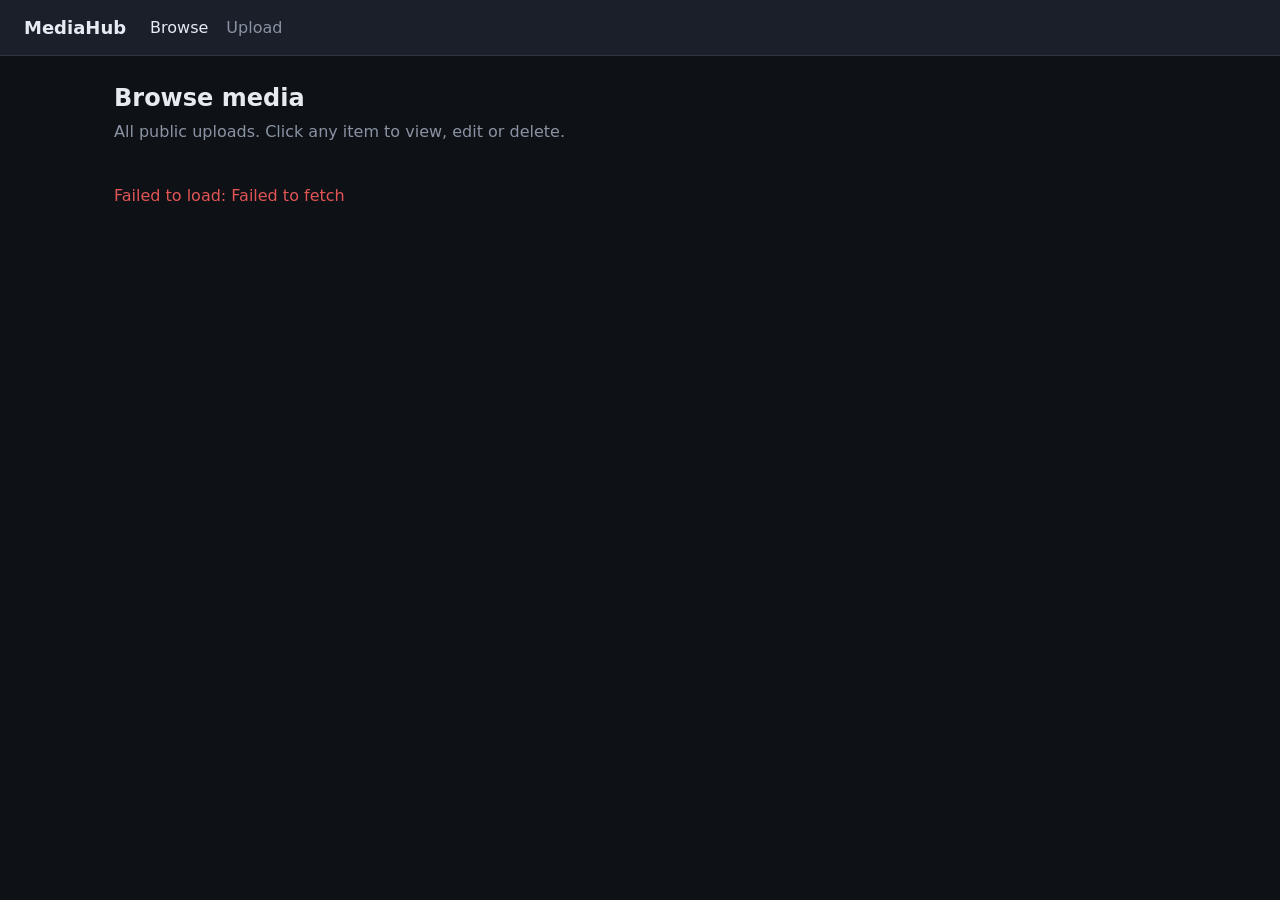
<file: index.html>
<!doctype html>
<html lang="en">
<head>
  <meta charset="utf-8">
  <meta name="viewport" content="width=device-width, initial-scale=1">
  <title>MediaHub - Browse</title>
  <link rel="stylesheet" href="style.css">
</head>
<body>

<header>
  <div class="brand">MediaHub</div>
  <nav>
    <a href="index.html" class="active">Browse</a>
    <a href="upload.html">Upload</a>
  </nav>
</header>

<main>
  <h1>Browse media</h1>
  <p class="subtitle">All public uploads. Click any item to view, edit or delete.</p>

  <div id="grid" class="grid"></div>
  <div id="empty" class="empty" hidden>
    <p>No media yet. <a href="upload.html">Upload the first one</a>.</p>
  </div>
  <div id="loading" class="empty"><p>Loading…</p></div>
</main>

<script src="config.js"></script>
<script src="app.js"></script>
<script>
(async function () {
  const grid = document.getElementById("grid");
  const loading = document.getElementById("loading");
  const empty = document.getElementById("empty");

  try {
    const items = await api.listMedia();
    loading.hidden = true;

    if (!items || items.length === 0) {
      empty.hidden = false;
      return;
    }

    grid.innerHTML = items.map(m => `
      <div class="card" onclick="location.href='detail.html?id=${encodeURIComponent(m.mediaId)}'">
      <div class="thumb" style="${/\.(mp4|webm|mov)/i.test(m.blobUrl) ? '' : 'background-image:url(' + thumbUrl(m.mediaId, m.blobUrl) + ')'}">
        ${/\.(mp4|webm|mov)/i.test(m.blobUrl) ? `<video src="${thumbUrl(m.mediaId, m.blobUrl)}" style="width:100%;height:100%;object-fit:cover;" muted preload="metadata"></video>` : ''}
      </div>
        <div class="meta">
          <div class="title">${escapeHtml(m.title)}</div>
          <div class="sub">
            <span>${new Date(m.createdAt).toLocaleDateString()}</span>
            ${statusPill(m.status)}
          </div>
        </div>
      </div>
    `).join("");
  } catch (err) {
    loading.hidden = true;
    grid.innerHTML = `<p style="color:var(--danger)">Failed to load: ${escapeHtml(err.message)}</p>`;
  }
})();
</script>
</body>
</html>
</file>
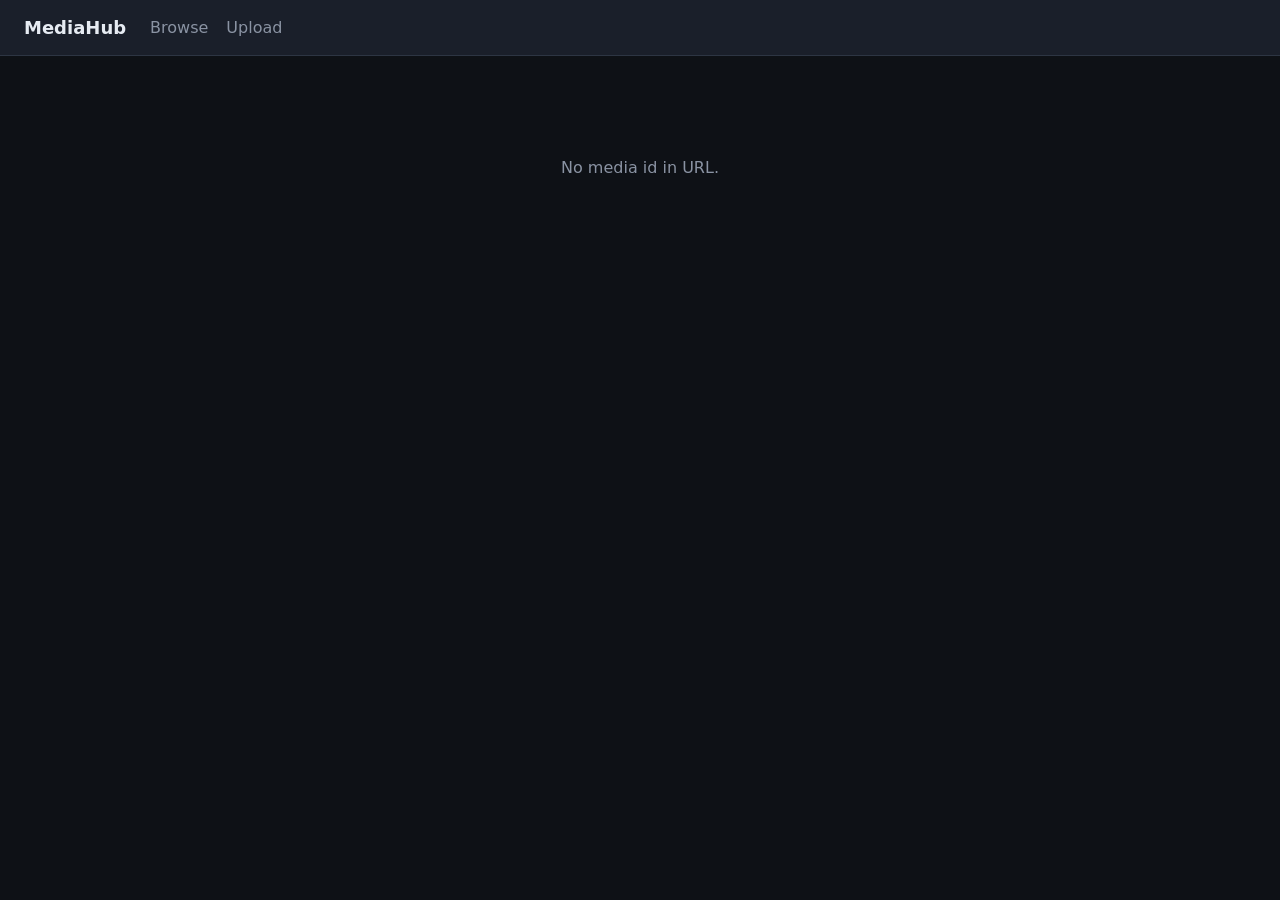
<file: detail.html>
<!doctype html>
<html lang="en">
<head>
  <meta charset="utf-8">
  <meta name="viewport" content="width=device-width, initial-scale=1">
  <title>MediaHub - Detail</title>
  <link rel="stylesheet" href="style.css">
</head>
<body>

<header>
  <div class="brand">MediaHub</div>
  <nav>
    <a href="index.html">Browse</a>
    <a href="upload.html">Upload</a>
  </nav>
</header>

<main>
  <div id="root">
    <div class="empty"><p>Loading…</p></div>
  </div>
</main>

<script src="config.js"></script>
<script src="app.js"></script>
<script>
const mediaId = getQueryParam("id");
const root = document.getElementById("root");

if (!mediaId) {
  root.innerHTML = '<div class="empty"><p>No media id in URL.</p></div>';
} else {
  load();
}

async function load() {
  try {
    const { mediaItem, metadata } = await api.getMedia(mediaId);
    render(mediaItem, metadata || {});
  } catch (err) {
    root.innerHTML = `<div class="empty"><p style="color:var(--danger)">Failed to load: ${escapeHtml(err.message)}</p></div>`;
  }
}

function render(item, meta) {
  const sas = "se=2026-12-31&sp=rl&sv=2026-02-06&sr=c&sig=HSWlaudSpchXk90zzvk2GuknJPZ49KJyJJopTq6xSdc%3D";
  const mediaUrlWithSas = item.blobUrl ? item.blobUrl + "?" + sas : "";
  const isVideo = /\.(mp4|webm|mov)$/i.test(item.blobUrl);
  const playerHtml = isVideo
    ? `<video controls src="${escapeHtml(mediaUrlWithSas)}"></video>`
    : `<img src="${escapeHtml(mediaUrlWithSas)}" alt="${escapeHtml(item.title)}">`;

  const labels = (meta.aiLabels || []).map(t => `<span class="tag">${escapeHtml(t)}</span>`).join("");
  const tags   = (meta.tags     || []).map(t => `<span class="tag">${escapeHtml(t)}</span>`).join("");

  root.innerHTML = `
    <div class="detail">
      <div>
        <div class="player">${playerHtml}</div>
        <h1 style="margin-top:16px" id="titleDisplay">${escapeHtml(item.title)}</h1>
        <p class="subtitle">Uploaded ${new Date(item.createdAt).toLocaleString()}</p>

        ${labels ? `<div><strong style="color:var(--text-dim);font-size:13px">Auto tags (AI Vision)</strong><div class="tags">${labels}</div></div>` : ""}
        ${tags   ? `<div style="margin-top:12px"><strong style="color:var(--text-dim);font-size:13px">User tags</strong><div class="tags">${tags}</div></div>` : ""}
      </div>

      <aside class="info">
        <h2>Details</h2>
        <div class="row"><span>Status</span>${statusPill(item.status)}</div>
        <div class="row"><span>Visibility</span><span>${escapeHtml(item.visibility)}</span></div>
        <div class="row"><span>Owner</span><span style="font-family:monospace;font-size:11px">${escapeHtml(item.ownerId.slice(0,8))}…</span></div>
        <div class="row"><span>Media ID</span><span style="font-family:monospace;font-size:11px">${escapeHtml(item.mediaId.slice(0,8))}…</span></div>

        <div class="actions">
          <button class="btn secondary" onclick="openEdit()">Edit</button>
          <button class="btn danger" onclick="confirmDelete()">Delete</button>
        </div>
      </aside>
    </div>

    <dialog id="editDialog" style="background:var(--surface);color:var(--text);border:1px solid var(--border);border-radius:var(--radius);padding:20px;min-width:360px">
      <h3 style="margin:0 0 12px">Edit media</h3>
      <label>Title</label>
      <input id="editTitle" type="text" value="${escapeHtml(item.title)}">
      <label>Visibility</label>
      <select id="editVis">
        <option value="public"   ${item.visibility==='public'?'selected':''}>Public</option>
        <option value="unlisted" ${item.visibility==='unlisted'?'selected':''}>Unlisted</option>
        <option value="private"  ${item.visibility==='private'?'selected':''}>Private</option>
      </select>
      <div style="margin-top:16px;display:flex;gap:8px;justify-content:flex-end">
        <button class="btn secondary" onclick="document.getElementById('editDialog').close()">Cancel</button>
        <button class="btn" onclick="saveEdit()">Save</button>
      </div>
    </dialog>
  `;
}

function openEdit() {
  document.getElementById("editDialog").showModal();
}

async function saveEdit() {
  const title      = document.getElementById("editTitle").value.trim();
  const visibility = document.getElementById("editVis").value;
  try {
    await api.updateMedia(mediaId, { title, visibility });
    document.getElementById("editDialog").close();
    load();
  } catch (err) {
    alert("Save failed: " + err.message);
  }
}

async function confirmDelete() {
  if (!confirm("Delete this media? This removes the file, thumbnail, SQL row and Cosmos doc. Cannot be undone.")) return;
  try {
    await api.deleteMedia(mediaId);
    location.href = "index.html";
  } catch (err) {
    alert("Delete failed: " + err.message);
  }
}
</script>
</body>
</html>
</file>
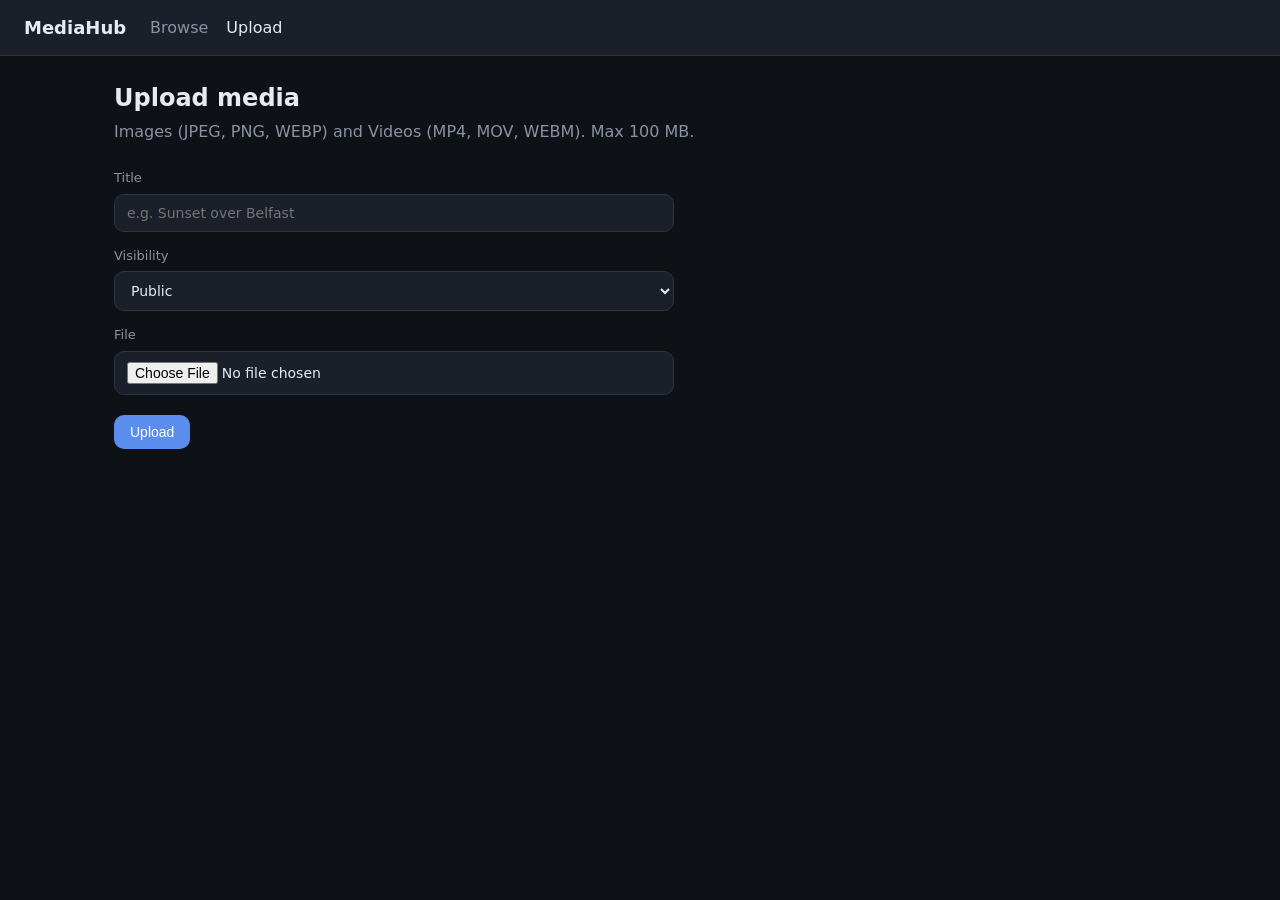
<file: upload.html>
<!doctype html>
<html lang="en">
<head>
  <meta charset="utf-8">
  <meta name="viewport" content="width=device-width, initial-scale=1">
  <title>MediaHub - Upload</title>
  <link rel="stylesheet" href="style.css">
</head>
<body>

<header>
  <div class="brand">MediaHub</div>
  <nav>
    <a href="index.html">Browse</a>
    <a href="upload.html" class="active">Upload</a>
  </nav>
</header>

<main>
  <h1>Upload media</h1>
  <p class="subtitle">Images (JPEG, PNG, WEBP) and Videos (MP4, MOV, WEBM). Max 100 MB.</p>

  <form id="form" style="max-width:560px">
    <label for="title">Title</label>
    <input id="title" type="text" required placeholder="e.g. Sunset over Belfast">

    <label for="visibility">Visibility</label>
    <select id="visibility">
      <option value="public">Public</option>
      <option value="unlisted">Unlisted</option>
      <option value="private">Private</option>
    </select>

    <label for="file">File</label>
    <input id="file" type="file" accept="image/jpeg,image/png,image/webp" required>

    <div style="margin-top:20px">
      <button id="submit" class="btn" type="submit">Upload</button>
    </div>
  </form>

  <div id="status" class="upload-status" hidden></div>
</main>

<script src="config.js"></script>
<script src="app.js"></script>
<script>
const form     = document.getElementById("form");
const submit   = document.getElementById("submit");
const statusEl = document.getElementById("status");

function step(text, cls) {
  const div = document.createElement("div");
  div.className = "step " + (cls || "");
  div.textContent = text;
  statusEl.appendChild(div);
  return div;
}

form.addEventListener("submit", async (e) => {
  e.preventDefault();

  const title    = document.getElementById("title").value.trim();
  const vis      = document.getElementById("visibility").value;
  const fileEl   = document.getElementById("file");
  const file     = fileEl.files[0];
  if (!file) return;

  const ext = file.name.split(".").pop().toLowerCase();

  submit.disabled = true;
  statusEl.hidden = false;
  statusEl.innerHTML = "";

  let s1, s2, s3;
  try {
    s1 = step("1) Reserving media slot via Logic App...", "active");
    const created = await api.createMedia({
      ownerId:       window.MEDIAHUB_CONFIG.DEFAULT_OWNER_ID,
      title,
      fileExtension: ext,
      visibility:    vis
    });
    s1.className = "step done";
    s1.textContent = `1) Reserved slot. mediaId=${created.mediaId}`;

    s2 = step("2) Uploading file directly to blob storage (SAS URL)...", "active");
    await api.uploadFileToSas(created.uploadUrl, file);
    s2.className = "step done";
    s2.textContent = "2) Upload complete. Blob trigger should now fire.";

    s3 = step("3) Upload complete! Redirecting to media page...", "active");
    const final = { status: "pending", tags: [] };
    s3.className = "step done";
    s3.textContent = `3) Pipeline finished. Status=${final.status}, tags=${(final.tags || []).length}`;

    setTimeout(() => {
      location.href = "detail.html?id=" + encodeURIComponent(created.mediaId);
    }, 1200);

  } catch (err) {
    const errStep = step("Error: " + err.message, "error");
    submit.disabled = false;
  }
});

// Poll GET /media/{id} until status flips from 'pending'
async function pollUntilProcessed(mediaId, maxTries = 30) {
  for (let i = 0; i < maxTries; i++) {
    await new Promise(r => setTimeout(r, 2000));
    try {
      const got = await api.getMedia(mediaId);
      const status = got.mediaItem?.status;
      if (status && status !== "pending") {
        return {
          status,
          tags: got.metadata?.aiLabels || []
        };
      }
    } catch (_) { /* keep trying */ }
  }
  return { status: "pending", tags: [] };
}
</script>
</body>
</html>
</file>
<file: style.css>
/* MediaHub - shared styles */
:root {
  --bg:        #0e1116;
  --surface:   #1a1f2a;
  --surface-2: #232a38;
  --border:    #2d3543;
  --text:      #e6ebf2;
  --text-dim:  #8a93a3;
  --primary:   #5b8def;
  --primary-2: #4670d6;
  --danger:    #e25555;
  --success:   #4ec47a;
  --warn:      #e0a14b;
  --radius:    10px;
}

* { box-sizing: border-box; }

body {
  margin: 0;
  font-family: -apple-system, BlinkMacSystemFont, "Segoe UI", system-ui, sans-serif;
  background: var(--bg);
  color: var(--text);
  line-height: 1.5;
}

a { color: var(--primary); text-decoration: none; }
a:hover { text-decoration: underline; }

/* ----- Header ------------------------------------------------ */
header {
  background: var(--surface);
  border-bottom: 1px solid var(--border);
  padding: 14px 24px;
  display: flex;
  align-items: center;
  gap: 24px;
}
header .brand {
  font-weight: 700;
  font-size: 18px;
  color: var(--text);
}
header nav { display: flex; gap: 18px; flex: 1; }
header nav a { color: var(--text-dim); font-weight: 500; }
header nav a.active { color: var(--text); }

/* ----- Layout ------------------------------------------------ */
main {
  max-width: 1100px;
  margin: 0 auto;
  padding: 24px;
}
h1 { font-size: 24px; margin: 0 0 4px; }
.subtitle { color: var(--text-dim); margin: 0 0 24px; }

/* ----- Buttons ----------------------------------------------- */
.btn {
  display: inline-block;
  padding: 9px 16px;
  border: none;
  border-radius: var(--radius);
  background: var(--primary);
  color: #fff;
  font-weight: 500;
  cursor: pointer;
  font-size: 14px;
}
.btn:hover { background: var(--primary-2); }
.btn:disabled { opacity: 0.5; cursor: not-allowed; }
.btn.secondary { background: var(--surface-2); color: var(--text); border: 1px solid var(--border); }
.btn.secondary:hover { background: #2d3543; }
.btn.danger { background: var(--danger); }
.btn.danger:hover { background: #c14545; }

/* ----- Forms ------------------------------------------------- */
label {
  display: block;
  margin-top: 14px;
  margin-bottom: 6px;
  font-size: 13px;
  color: var(--text-dim);
  font-weight: 500;
}
input[type=text], input[type=file], select, textarea {
  width: 100%;
  padding: 10px 12px;
  background: var(--surface);
  border: 1px solid var(--border);
  border-radius: var(--radius);
  color: var(--text);
  font-size: 14px;
  font-family: inherit;
}
input[type=text]:focus, select:focus, textarea:focus {
  outline: none;
  border-color: var(--primary);
}

/* ----- Browse grid ------------------------------------------- */
.grid {
  display: grid;
  grid-template-columns: repeat(auto-fill, minmax(220px, 1fr));
  gap: 16px;
  margin-top: 16px;
}
.card {
  background: var(--surface);
  border: 1px solid var(--border);
  border-radius: var(--radius);
  overflow: hidden;
  cursor: pointer;
  transition: transform 0.1s, border-color 0.1s;
}
.card:hover { transform: translateY(-2px); border-color: var(--primary); }
.card .thumb {
  width: 100%;
  height: 140px;
  background: var(--surface-2);
  background-size: cover;
  background-position: center;
}
.card .meta { padding: 12px; }
.card .title {
  font-weight: 500;
  font-size: 14px;
  margin: 0 0 6px;
  white-space: nowrap;
  overflow: hidden;
  text-overflow: ellipsis;
}
.card .sub {
  font-size: 12px;
  color: var(--text-dim);
  display: flex;
  justify-content: space-between;
}

/* ----- Status pills ------------------------------------------ */
.pill {
  display: inline-block;
  padding: 2px 8px;
  border-radius: 99px;
  font-size: 11px;
  font-weight: 500;
  text-transform: uppercase;
  letter-spacing: 0.3px;
}
.pill.pending  { background: rgba(224, 161, 75, 0.18); color: var(--warn); }
.pill.approved { background: rgba(78, 196, 122, 0.18); color: var(--success); }
.pill.rejected { background: rgba(226, 85, 85, 0.18); color: var(--danger); }
.pill.removed  { background: rgba(138, 147, 163, 0.18); color: var(--text-dim); }

/* ----- Detail page ------------------------------------------- */
.detail {
  display: grid;
  grid-template-columns: 1fr 320px;
  gap: 24px;
}
.detail .player {
  background: #000;
  border-radius: var(--radius);
  width: 100%;
  aspect-ratio: 16 / 9;
  display: flex;
  align-items: center;
  justify-content: center;
  overflow: hidden;
}
.detail .player img,
.detail .player video {
  max-width: 100%;
  max-height: 100%;
}
.detail .info {
  background: var(--surface);
  border: 1px solid var(--border);
  border-radius: var(--radius);
  padding: 16px;
}
.detail .info h2 { margin: 0 0 6px; font-size: 18px; }
.detail .info .row {
  display: flex;
  justify-content: space-between;
  font-size: 13px;
  padding: 8px 0;
  border-bottom: 1px solid var(--border);
}
.detail .info .row:last-child { border-bottom: none; }
.detail .info .row span:first-child { color: var(--text-dim); }
.detail .actions { display: flex; gap: 8px; margin-top: 16px; flex-wrap: wrap; }
.tags { display: flex; flex-wrap: wrap; gap: 6px; margin-top: 8px; }
.tag {
  background: var(--surface-2);
  border: 1px solid var(--border);
  border-radius: 99px;
  padding: 3px 10px;
  font-size: 12px;
  color: var(--text-dim);
}

/* ----- Upload progress --------------------------------------- */
.upload-status {
  background: var(--surface);
  border: 1px solid var(--border);
  border-radius: var(--radius);
  padding: 16px;
  margin-top: 16px;
  font-family: ui-monospace, SFMono-Regular, monospace;
  font-size: 13px;
}
.upload-status .step {
  padding: 4px 0;
  color: var(--text-dim);
}
.upload-status .step.active { color: var(--primary); }
.upload-status .step.done   { color: var(--success); }
.upload-status .step.error  { color: var(--danger); }

/* ----- Empty state ------------------------------------------- */
.empty {
  text-align: center;
  padding: 60px 20px;
  color: var(--text-dim);
}

/* ----- Responsive -------------------------------------------- */
@media (max-width: 700px) {
  .detail { grid-template-columns: 1fr; }
  header { flex-wrap: wrap; }
}
</file>
